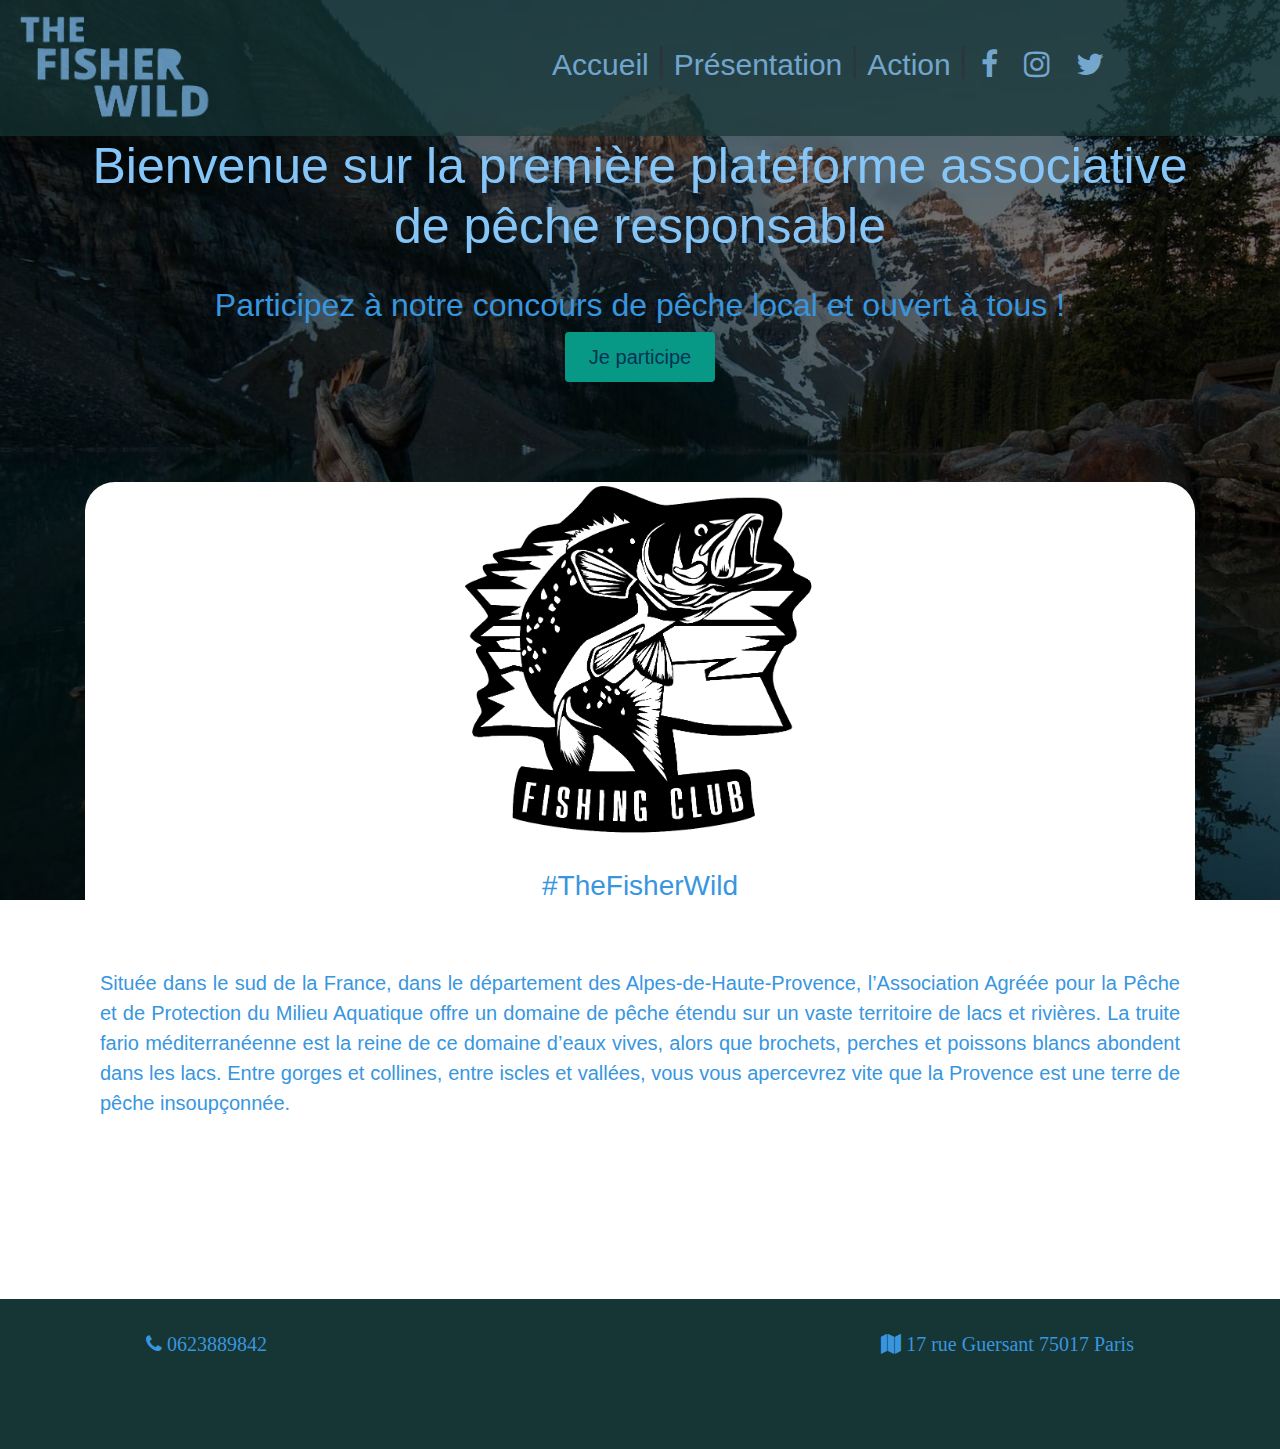
<file: index.html>
<!DOCTYPE html>
<html lang="fr">

<head> <!--meta pour donner des infos sur le navigateur, la police, l'écran./ link ver style.css / css bootstrap /fontawesome pour icone reseaux sociaux / icon onglet-->
    <meta charset="UTF-8">
    <meta http-equiv="X-UA-Compatible" content="IE=edge">
    <meta name="viewport" content="width=device-width, initial-scale=1.0">
    <title>TheFisherWild</title>
    <link rel="stylesheet" href="style.css">
    <link rel="stylesheet" href="https://stackpath.bootstrapcdn.com/bootstrap/4.3.1/css/bootstrap.min.css"
        integrity="sha384-ggOyR0iXCbMQv3Xipma34MD+dH/1fQ784/j6cY/iJTQUOhcWr7x9JvoRxT2MZw1T" crossorigin="anonymous">
    <link rel="stylesheet" href="https://maxcdn.bootstrapcdn.com/font-awesome/4.7.0/css/font-awesome.min.css">
	<link rel="icon" type="image/png" href="https://i.goopics.net/6m3x7w.png">
</head>

<body>
    <!--SCRIPT / les trois premiers, c'est pour bootstrap -->
    <script src="https://code.jquery.com/jquery-3.3.1.slim.min.js"
        integrity="sha384-q8i/X+965DzO0rT7abK41JStQIAqVgRVzpbzo5smXKp4YfRvH+8abtTE1Pi6jizo" crossorigin="anonymous">
    </script>
    <script src="https://cdnjs.cloudflare.com/ajax/libs/popper.js/1.14.7/umd/popper.min.js"
        integrity="sha384-UO2eT0CpHqdSJQ6hJty5KVphtPhzWj9WO1clHTMGa3JDZwrnQq4sF86dIHNDz0W1" crossorigin="anonymous">
    </script>
    <script src="https://stackpath.bootstrapcdn.com/bootstrap/4.3.1/js/bootstrap.min.js"
        integrity="sha384-JjSmVgyd0p3pXB1rRibZUAYoIIy6OrQ6VrjIEaFf/nJGzIxFDsf4x0xIM+B07jRM" crossorigin="anonymous">
    </script>
    <!--c'est le script personnalisé dans le dossier js 
    vu que j'ai mis un .png pour le logo au lieu d'un .svg, on pouvait pas changer la couleur comme ça, 
    donc j'ai mis deux images et j'ai fait en sorte de pouvoir switcher entre les deux quand la souris passe dessus-->
	<script src="js/script.js"></script>
    <!--NAVBAR / bootstrap responsive hamburger --> 
    <nav class="navbar navbar-expand-lg  navbar-light">
        <a class="navbar-brand" href="index.html"><img onmouseenter="img1()" onmouseleave="img2()" src="img/logo1.png"
                id="logo_img" class="mx-auto img-fluid" width="200" alt="logo"></a>
        <button class="navbar-toggler" type="button" data-toggle="collapse" data-target="#navbarNavAltMarkup"
            aria-controls="navbarNavAltMarkup" aria-expanded="false" aria-label="Toggle navigation">
            <span class="navbar-toggler-icon"></span>
        </button>
        <div class="collapse navbar-collapse" id="navbarNavAltMarkup">
            <div class="navbar-nav">
                <a class="nav-link active" href="index.html">Accueil<span class="sr-only">(current)</span></a>
                <p style="font-size: 35px;">|</p>
                <a class="nav-link" href="#">Présentation</a>
                <p style="font-size: 35px;">|</p>
                <a class="nav-link" href="#">Action</a>
                <p style="font-size: 35px;">|</p>
                <div class="rs">
                    <a class="nav-link" href="#"><i class="fa fa-facebook" aria-hidden="true"></i></a>
                    <a class="nav-link" href="#"><i class="fa fa-instagram" aria-hidden="true"></i></a>
                    <a class="nav-link" href="#"><i class="fa fa-twitter" aria-hidden="true"></i></a>
                </div>
            </div>
        </div>
    </nav>
    <!-- contenaire button titre paragraphe bootstrap pour le responsive toujours -->
    <div class="container">
        <h1>Bienvenue sur la première plateforme
            associative de pêche responsable</h1>
        <div class="concours">
            <h2>Participez à notre concours de pêche local et ouvert à tous !</h2>
            <button class="btn" onclick="location.href = 'participation.html'">Je participe</button>
        </div>
        <div class="fisherwild">
            <img src="img/poisson.png" width="350" class="img_fluid mx-auto" alt="poisson">
            <div class="text">
                <h3>#TheFisherWild</h3>
                <p>Située dans le sud de la France, dans le département des Alpes-de-Haute-Provence, l’Association
                    Agréée
                    pour la Pêche et de Protection du Milieu Aquatique offre un domaine de pêche étendu sur un vaste
                    territoire de lacs et rivières. La truite fario méditerranéenne est la reine de ce domaine d’eaux
                    vives,
                    alors que brochets, perches et poissons blancs abondent dans les lacs. Entre gorges et collines,
                    entre
                    iscles et vallées, vous vous apercevrez vite que la Provence est une terre de pêche insoupçonnée.
                </p>
            </div>
        </div>
        <div class="space"></div>
    </div>
    <!--bas de page responsive class boostrap telephone est adresse-->
    <footer>
        <div class="footer_content">
            <a href="tel:0623889842"><i class="fa fa-phone" aria-hidden="true"> 0623889842</i></a>
			<div class="sep"></div>
            <a href="https://www.openstreetmap.org/node/2201795696#map=19/48.88060/2.29013"><i class="fa fa-map"
                    aria-hidden="true"> 17 rue Guersant 75017 Paris</i></a>
        </div>
    </footer>
</body>

</html>
</file>
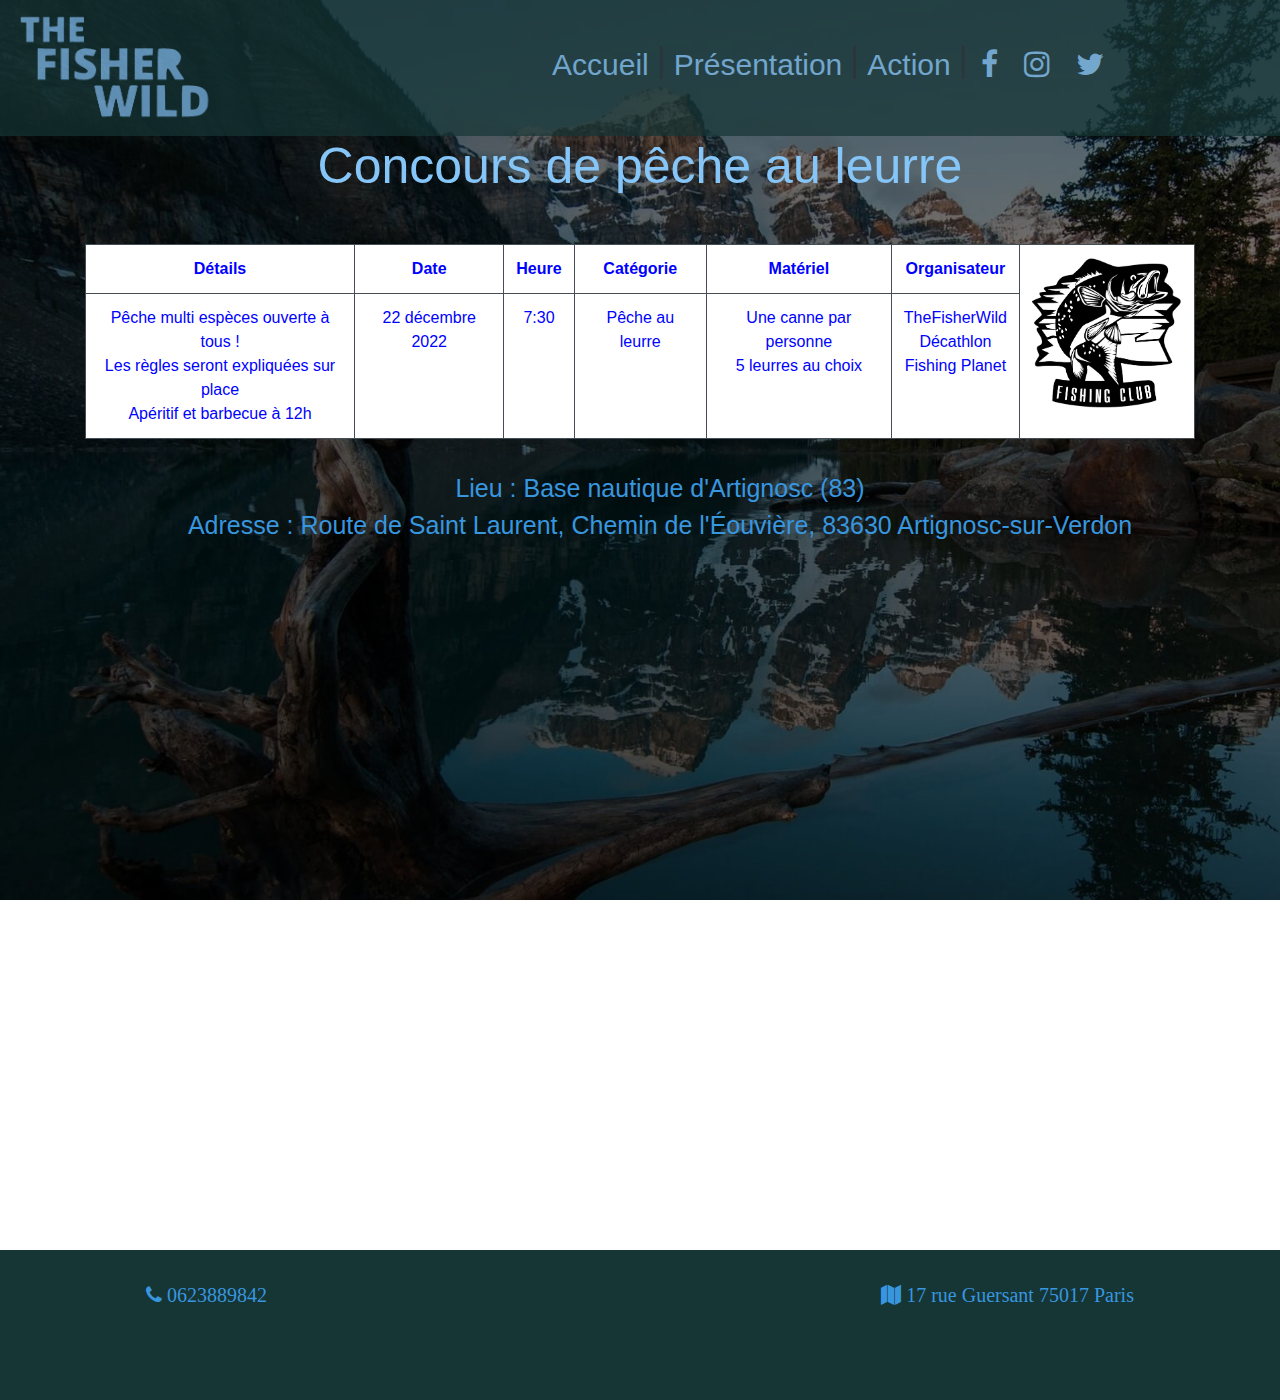
<file: participation.html>
<!DOCTYPE html>
<html lang="fr">

<head>
    <meta charset="UTF-8">
    <meta http-equiv="X-UA-Compatible" content="IE=edge">
    <meta name="viewport" content="width=device-width, initial-scale=1.0">
    <title>Concours de pêche</title>
    <link rel="stylesheet" href="style.css">
    <link rel="stylesheet" href="https://stackpath.bootstrapcdn.com/bootstrap/4.3.1/css/bootstrap.min.css"
        integrity="sha384-ggOyR0iXCbMQv3Xipma34MD+dH/1fQ784/j6cY/iJTQUOhcWr7x9JvoRxT2MZw1T" crossorigin="anonymous">
    <link rel="stylesheet" href="https://maxcdn.bootstrapcdn.com/font-awesome/4.7.0/css/font-awesome.min.css">
	<link rel="icon" type="image/png" href="https://i.goopics.net/6m3x7w.png">
</head>

<body>
    <script src="https://code.jquery.com/jquery-3.3.1.slim.min.js"
        integrity="sha384-q8i/X+965DzO0rT7abK41JStQIAqVgRVzpbzo5smXKp4YfRvH+8abtTE1Pi6jizo" crossorigin="anonymous">
    </script>
    <script src="https://cdnjs.cloudflare.com/ajax/libs/popper.js/1.14.7/umd/popper.min.js"
        integrity="sha384-UO2eT0CpHqdSJQ6hJty5KVphtPhzWj9WO1clHTMGa3JDZwrnQq4sF86dIHNDz0W1" crossorigin="anonymous">
    </script>
    <script src="https://stackpath.bootstrapcdn.com/bootstrap/4.3.1/js/bootstrap.min.js"
        integrity="sha384-JjSmVgyd0p3pXB1rRibZUAYoIIy6OrQ6VrjIEaFf/nJGzIxFDsf4x0xIM+B07jRM" crossorigin="anonymous">
    </script>
	<script src="js/script.js"></script>
    <nav class="navbar navbar-expand-lg  navbar-light">
        <a class="navbar-brand" href="index.html"><img onmouseenter="img1()" onmouseleave="img2()" src="img/logo1.png"
                id="logo_img" class="mx-auto img-fluid" width="200" alt="logo"></a>
        <button class="navbar-toggler" type="button" data-toggle="collapse" data-target="#navbarNavAltMarkup"
            aria-controls="navbarNavAltMarkup" aria-expanded="false" aria-label="Toggle navigation">
            <span class="navbar-toggler-icon"></span>
        </button>
        <div class="collapse navbar-collapse" id="navbarNavAltMarkup">
            <div class="navbar-nav">
                <a class="nav-link active" href="index.html">Accueil<span class="sr-only">(current)</span></a>
                <p style="font-size: 35px;">|</p>
                <a class="nav-link" href="#">Présentation</a>
                <p style="font-size: 35px;">|</p>
                <a class="nav-link" href="#">Action</a>
                <p style="font-size: 35px;">|</p>
                <div class="rs">
                    <a class="nav-link" href="#"><i class="fa fa-facebook" aria-hidden="true"></i></a>
                    <a class="nav-link" href="#"><i class="fa fa-instagram" aria-hidden="true"></i></a>
                    <a class="nav-link" href="#"><i class="fa fa-twitter" aria-hidden="true"></i></a>
                </div>
            </div>
        </div>
    </nav>
    <div class="container">
        <h1>Concours de pêche au leurre</h1>
        <!--tablaux de detail de levenement a suivre -->
        <table class="table table-dark table-bordered table-responsive mx-auto mt-5">
            <tr>
                <th>Détails</th>
                <th>Date</th>
                <th>Heure</th>
                <th>Catégorie</th>
                <th>Matériel</th>
                <th>Organisateur</th>
                <th rowspan="2"><img src="img/poisson.png" width="150px" alt="poisson"></th>
            </tr>
            <tr>
                <td>Pêche multi espèces ouverte à tous ! <br> Les règles seront expliquées sur place <br> Apéritif et
                    barbecue à 12h </td>
                <td>22 décembre 2022</td>
                <td>7:30</td>
                <td>Pêche au leurre</td>
                <td>Une canne par personne <br> 5 leurres au choix</td>
                <td>TheFisherWild <br> Décathlon <br> Fishing Planet</td>
            </tr>
        </table>
        <div class="addr">
            <ul>
                <li>Lieu : Base nautique d'Artignosc (83)</li>
                <li>Adresse : Route de Saint Laurent, Chemin de l'Éouvière, 83630 Artignosc-sur-Verdon</li>
            </ul>
        </div>
        <div class="carte embed-responsive embed-responsive-16by9"><iframe
                src="https://www.google.com/maps/embed?pb=!1m18!1m12!1m3!1d8156.024837797835!2d6.091095749748317!3d43.71906403000389!2m3!1f0!2f0!3f0!3m2!1i1024!2i768!4f13.1!3m3!1m2!1s0x12cbe0caf0f23e77%3A0x1f332df7ebf1e31b!2sBase%20Nautique%20d%C2%B4Artignosc!5e0!3m2!1sfr!2sfr!4v1635990087133!5m2!1sfr!2sfr"
                width="800" height="300"
                style="border: 0px; --darkreader-inline-border-top: initial; --darkreader-inline-border-right: initial; --darkreader-inline-border-bottom: initial; --darkreader-inline-border-left: initial;"
                allowfullscreen="" loading="lazy"></iframe></div>
        <div class="space2"></div>
    </div>
    <footer>
        <div class="footer_content">
            <a href="tel:0623889842"><i class="fa fa-phone" aria-hidden="true"> 0623889842</i></a>
			<div class="sep"></div>
            <a href="https://www.openstreetmap.org/node/2201795696#map=19/48.88060/2.29013"><i class="fa fa-map"
                    aria-hidden="true"> 17 rue Guersant 75017 Paris</i></a>
        </div>
    </footer>
</body>

</html>
</file>
<file: style.css>
html,
body {
    margin: 0 auto;
}

nav {
    background-color: #163535;
    margin: 0 auto;
    font-size: 30px;
    opacity: 0.7;
    position: fixed;
}

nav a {
    color: #85C5F7 !important;
}

nav a:hover {
    color: #3896df !important;
    text-decoration: underline !important;
}

body {
    background-image: url(img/nature.jpg);
    background-repeat: no-repeat;
    background-attachment: fixed;
    background-size: cover;
}

.container {
    width: 100%;
    text-align: center;
}

h1 {
    font-size: 50px !important;
    color: #85C5F7;
}

.rs {
    display: flex;
}

.rs a i {
	padding: 5px;
}

#navbarNavAltMarkup {
    margin-left: 25%;
}

footer {
    left: 0;
    bottom: 0;
    width: 100%;
    background-color: #163535;
    height: 150px;
    display: flex;
    justify-content: space-between;
}

footer a {
    color: #3896df;
    font-size: 20px;
    margin-top: 30px;
}

.footer_content {
    display: flex;
    justify-content: space-around;
    flex-wrap: wrap;
}

h2 {
    color: #3896df;
}

.concours button {
    background-color: #089986;
    width: 150px;
    height: 50px;
    font-size: 20px;
    color: #033255;
}

.concours button:hover {
    background-color: #077a4e;
}

.fisherwild {
    display: flex;
    background-color: white;
    margin-bottom: 150px;
    margin-top: 100px;
    flex-wrap: wrap;
    border-radius: 30px;
    color: #3896df;
}

.space {
    margin-bottom: 150px;
}

.space2 {
    margin-bottom: 50px;
}

.fisherwild .text {
    margin-top: 30px;
}

.fisherwild .text p {
    padding: 15px;
    text-align: justify;
}

.fisherwild p {
    font-size: 20px;
    margin-top: 50px;
}

.container table {
    background-color: white;
    color: blue;
}

.addr {
    color: #3896df;
    padding: 15px;
    font-size: 25px;
}

.addr ul li {
    list-style-type: none;
}

.concours {
    margin-top: 30px;
}

.navbar-toggler-icon {
	background-color: lightblue !important;
	border-radius: 7px;
}

.sep {
	width: 30px;
}
</file>
